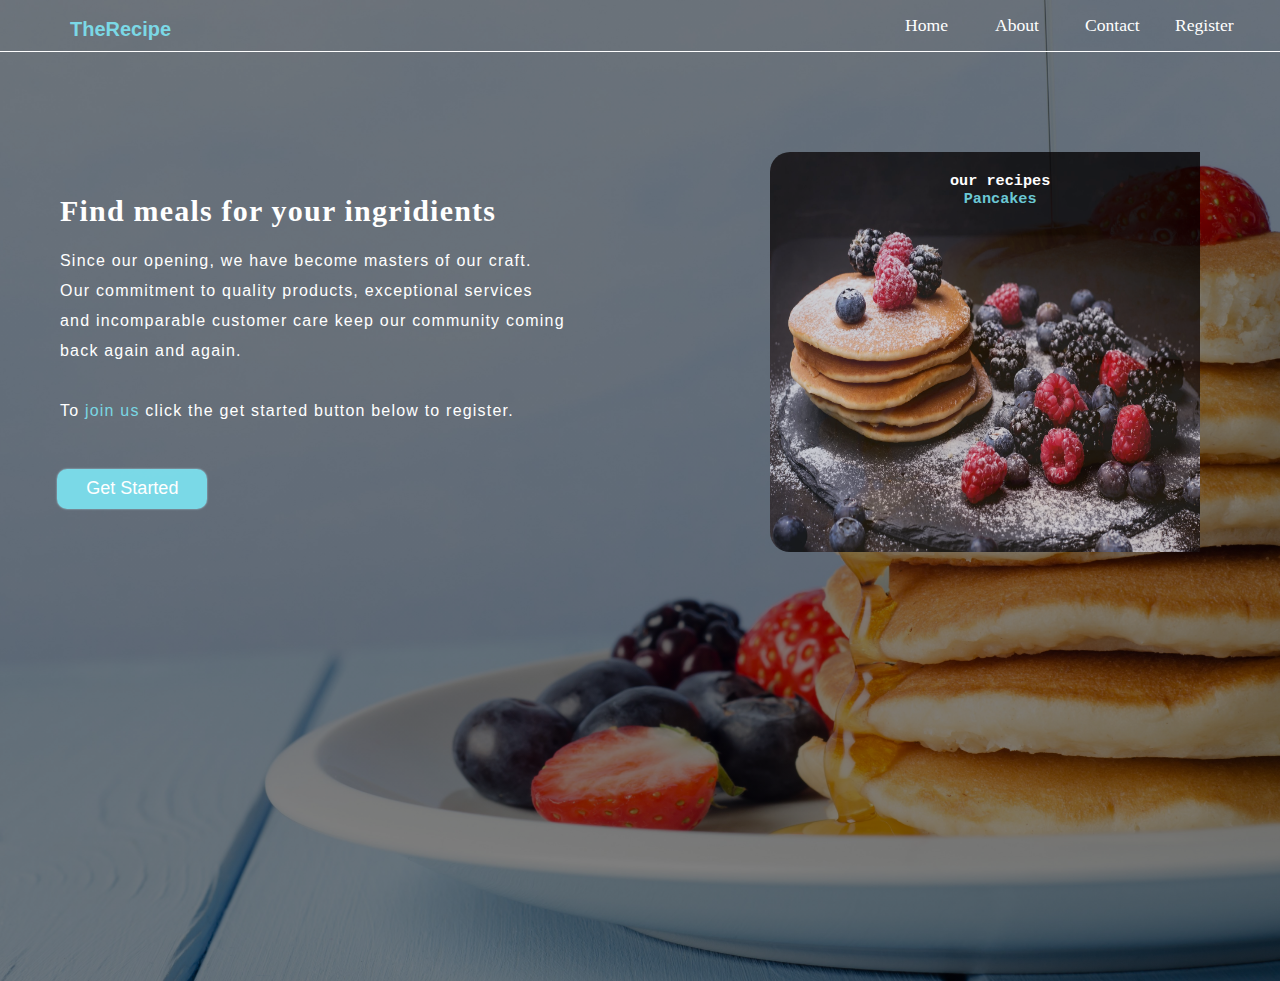
<file: index.html>
<!DOCTYPE html>
<html lang="en">
<head>
    <meta charset="UTF-8">
    <meta http-equiv="X-UA-Compatible" content="IE=edge">
    <meta name="viewport" content="width=device-width, initial-scale=1.0">
    <title>The Recipe | Home</title>
    <link rel="stylesheet" href="navigation.css">
    <script src="navigation.js" defer></script>
    <link rel="stylesheet" href="style.css">

</head>
<body>
    <div class="main">
        <nav class="nav-container">
            <a href="./index.html"><h1 id="logo">TheRecipe</h1></a>

            <!-- hamburger lines -->
            <div class="hamburger">
                <span class="lines"></span>
                <span class="lines"></span>
                <span class="lines"></span>
            </div>

            <!-- links -->
            <ul id="nav-links">
                <li><a href="./home.html" id="links">Home</a></li>
                <li><a href="./about.html" id="links">About</a></li>
                <li><a href="./contact.html" id="links">Contact</a></li>
                <li><a href="./register.html" id="links">Register</a></li>
            </ul>
        </nav> 
    
        <div class="content">
            <div class="sub-content">
                <h1 id="slogan">Find meals for your ingridients</h1>
                <br>
                <p id="message">
                    Since our opening, we have become masters of our craft.<br> 
                    Our commitment to quality products, exceptional services <br>
                    and incomparable customer care keep our community coming <br>
                    back again and again. <br><br>
                    To <span>join us</span> click the get started button below to register.
                </p>
                <br>

                <button id="register"><a href="./register.html">Get Started</a></button>
            </div>
                <div class="faves">
                    <img src="./images/pancakes/pancake.jpg" alt="Pancake">
                    <h3 class="faveRec">our recipes <br> <span>Pancakes</span></h3>
                </div>
        </div>
    </div>
</body>
</html>
</file>
<file: navigation.css>
*{
    margin: 0;
    padding: 0;
    box-sizing: border-box;
    font-family: 'Segoe UI' sans-serif;
    text-decoration: none;
    text-align: center;
}

@media screen and (max-width: 700px){
    /* Hamburger */
    .hamburger{
        display: flex;
        flex-direction: column;
        gap: 5px;
        cursor: pointer;
        padding: 5px;
        margin-right: -10px;
    }

    .lines{
        display: block;
        background-color: white;
        height: 2px;
        width: 30px;
    }

    .lines-rotate{
        background-color: rgb(85, 85, 85);
        border-radius: 5px;
    }

    nav{
        position: relative;
        padding: 10px 15px;
    }

    ul{
        width: 100%;
        flex-direction: column;
        justify-content: center;
        align-items: center;
        position: absolute;
        top: -300px;
        right: 0;
        background-color: powderblue;
        padding: 20px 0;
        border-radius: 0 0 20px 20px;
        box-shadow: 0px 5px 5px rgba(128, 128, 128, 0.363);
    }

    #nav-links li a{
        color: white;
        cursor: pointer;
        font-size: 12px;
        
    }

    ul li{
        text-align: center;
        width: 90vw;
    }

    ul li a:hover{
        font-weight:lighter;
        color: #191e24;
        border: none;
        letter-spacing: 3px;
    }

    .nav-container #logo{
        width: 20px;
        height: 10px;
        color: rgba(127, 240, 255, 0.823);
        font-size: 15px;
        font-family: Arial;
        padding-left: 10px;
    }

}

#logo{
    width: 50px;
    height: 15px;
    color: rgba(127, 240, 255, 0.823);
    font-size: 20px;
    font-family: Arial;
    padding-left: 20px;
}

body{
    position: relative;
    height: 100vh;
    background-color: black;
}

nav{
    display: flex;
    justify-content: space-between;
    align-items: center;
    gap: 50px;
    padding: 15px 50px;
    /* box-shadow: 10px 10px 10px rgba(128, 128, 128, 0.548); */
    color: white;
    border-bottom: 1px solid white;
}

nav ul{
    list-style-type: none;
    display: flex;
    align-items: center;
    gap: 20px;
}

ul li{
    width: 70px;
}

ul li a{
    font-size: 1.1rem;
    cursor: pointer;
    padding: 20px 15px;
    transition: 0.5s;
    color: white;
}

ul li a:hover{
    color:rgba(127, 240, 255, 0.823);
    border-bottom: 4px #3095f4 solid;
    transition: 0.5s;
}

.hide{
    top: 70px;
}
</file>
<file: style.css>
.main{
    width: 100%;
    background: linear-gradient(to top, rgba(0, 0, 0, 0.5)50%, rgba(0, 0, 0, 0.5)50%), url(./images/pancakes/511166-pancake.jpg);
    background-position: center;
    background-size: cover;
    height: 109vh;
}

.content{
    width: 1200px;
    height: auto;
    margin: auto;
    color: white;
    position: relative;
}

.sub-content{
    float: left;
    padding-top: 100px;
    width: auto;
    height: auto;
}

.content #message{
    padding-left: 20px;
    padding-bottom: 25px;
    font-family: Arial;
    letter-spacing: 1.2px;
    line-height: 30px;
    text-align: left;
}

.content h1{
    font-family: 'Times New Roman';
    font-size: 30px;
    padding-left: 20px;
    margin-top: 8%;
    letter-spacing: 1.2px;
    text-align: left;
}

.content #register{
    background-color: rgba(127, 240, 255, 0.823);
    width: 150px;
    height: 40px;
    border: none;
    margin-bottom: 10px;
    margin-right: 340px;
    font-size: 18px;
    border-radius: 10px;
    cursor: pointer;
    box-shadow: 0px 0px 2px lightblue;
}

.content #register a{
    text-decoration: none;
    color: white;
    transition: .3 ease;
}

#register:hover{
    background-color: rgb(40, 236, 233);
    transition: 0.5s ease;
}

.content span{
    color: rgba(127, 240, 255, 0.823);
}

.content .faves{
    float: right;
    width: auto;
    height: auto;
    padding-top: 100px;
    border-radius: 10px;
    padding-right: 20px;
    position: relative;
}

.content .faves img{
    width: 450px;
    height: 400px;
    padding-right: 20px;
    opacity: 80%;
    border-radius: 20px 20px;
}

.content .faves .faveRec{
    position: absolute;
    top: 120px;
    left: 180px;
    font-family: monospace;
}

/* homepage css start*/

/* hompepage css end */

@media screen and (max-width: 700px) {
    .main{
        width: 100%;
        background: linear-gradient(to top, rgba(0, 0, 0, 0.5)50%, rgba(0, 0, 0, 0.5)50%), url(./images/pancakes/511166-pancake.jpg);
        background-position: center;
        background-size: cover;
        height: 800px;
    }

    body{
        width: 650px;
    }

    .content{
        width: 650px;
        height: auto;
        margin: auto;
        color: white;
        position: relative;
    }
    
    .sub-content{
        float: left;
        padding-top: 150px;
        width: auto;
        height: auto;
    }
    
    .content #message{
        padding-left: 40px;
        padding-bottom: 25px;
        font-family: Arial;
        letter-spacing: 0.8px;
        line-height: 20px;
        text-align: left;
        font-size: 10px;
    }
    
    .content h1{
        font-family: 'Times New Roman';
        font-size: 20px;
        padding-left: 40px;
        margin-top: 8%;
        letter-spacing: 0.8px;
        text-align: left;
    }
    
    .content #register{
        background-color: rgba(127, 240, 255, 0.823);
        width: 100px;
        height: 20px;
        border: none;
        margin-bottom: 10px;
        /* margin-right: 320px; */
        margin-left: 40px;
        font-size: 10px;
        border-radius: 5px;
        cursor: pointer;
        box-shadow: 0px 0px 2px lightblue;
    }
    
    .content #register a{
        text-decoration: none;
        color: white;
        transition: .3 ease;
    }
    
    #register:hover{
        background-color: rgb(40, 236, 233);
        transition: 0.5s ease;
    }
    
    .content span{
        color: rgba(127, 240, 255, 0.823);
    }
    
    .content .faves{
        float: left;
        width: auto;
        height: auto;
        padding-top: 60px;
        border-radius: 10px;
        padding-left: 40px;
        position: relative;
    }
    
    .content .faves img{
        background: transparent;
        width: 250px;
        height: 200px;
        padding-right: 20px;
        opacity: 80%;
        border-radius: 20px 20px;
    }
    
    .content .faves .faveRec{
        position: absolute;
        top: 70px;
        left: 110px;
        font-family:monospace;
        letter-spacing: 1px;
    }
}
</file>
